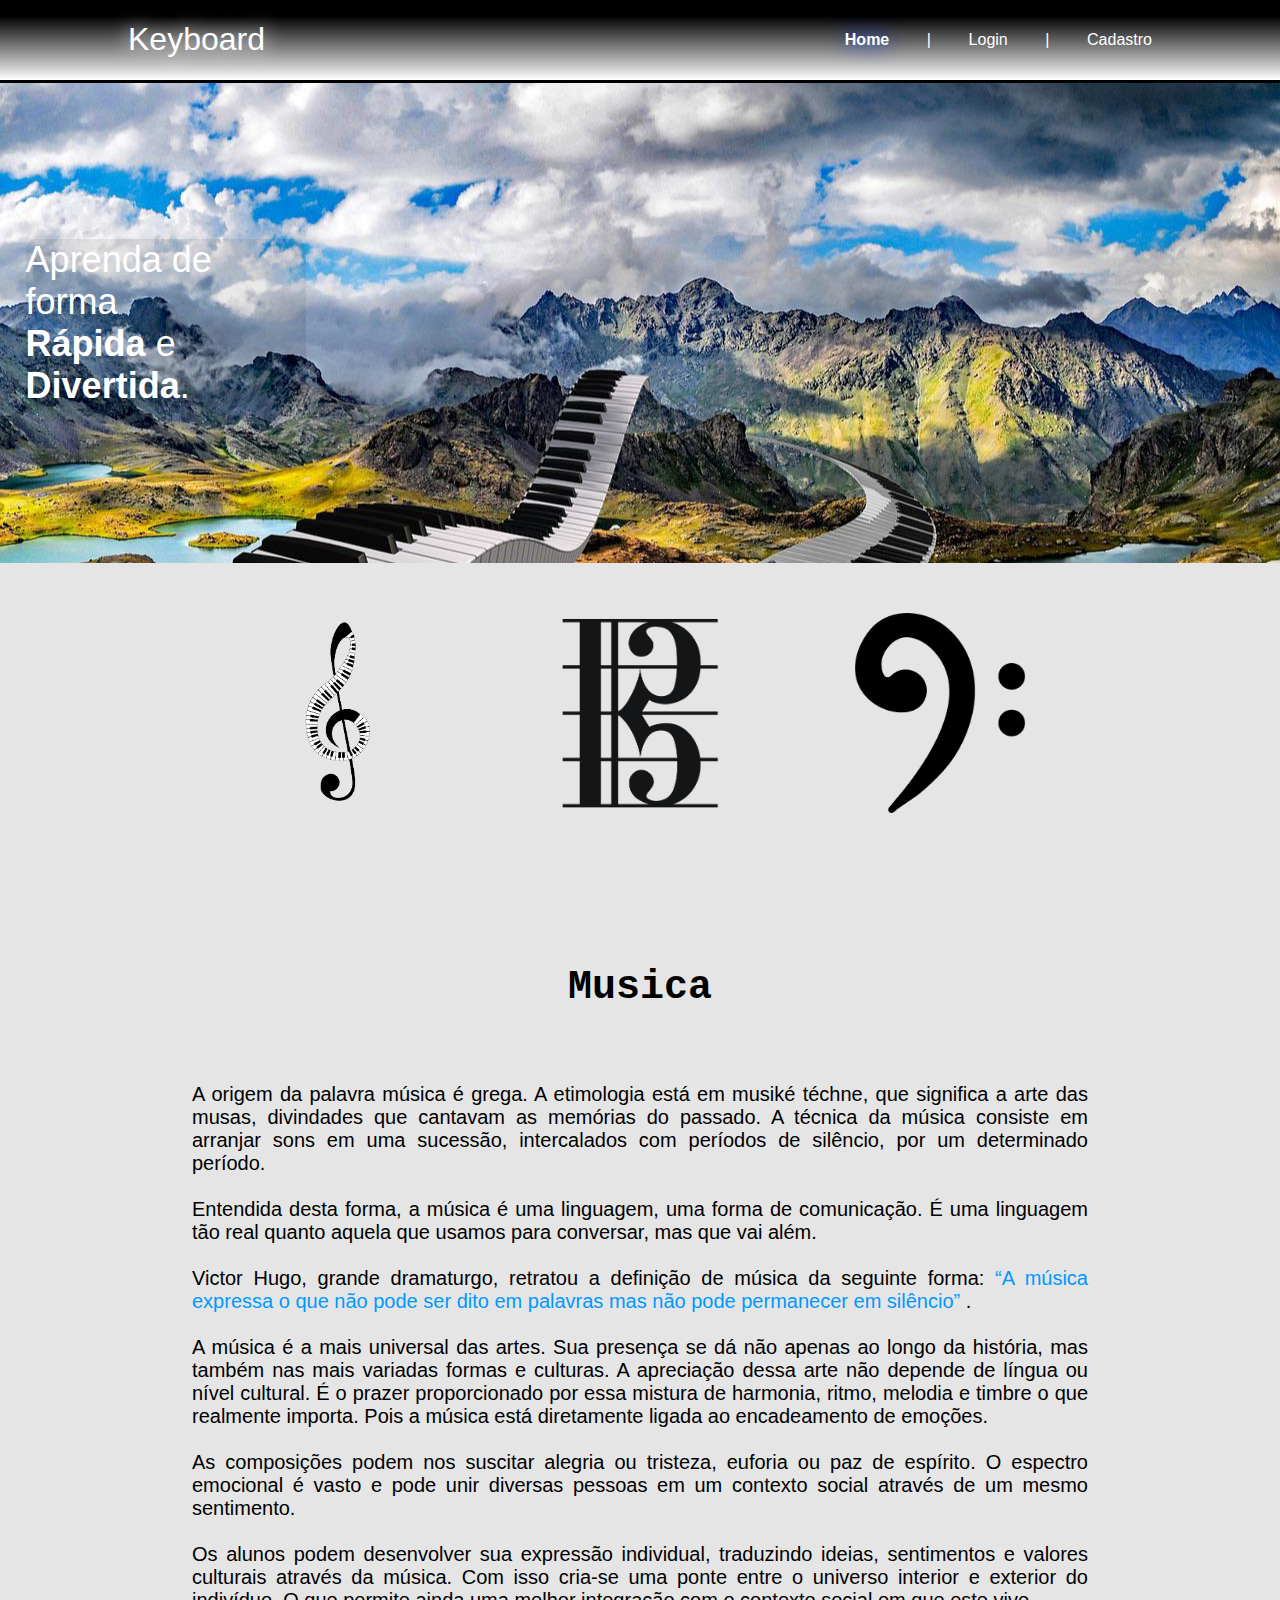
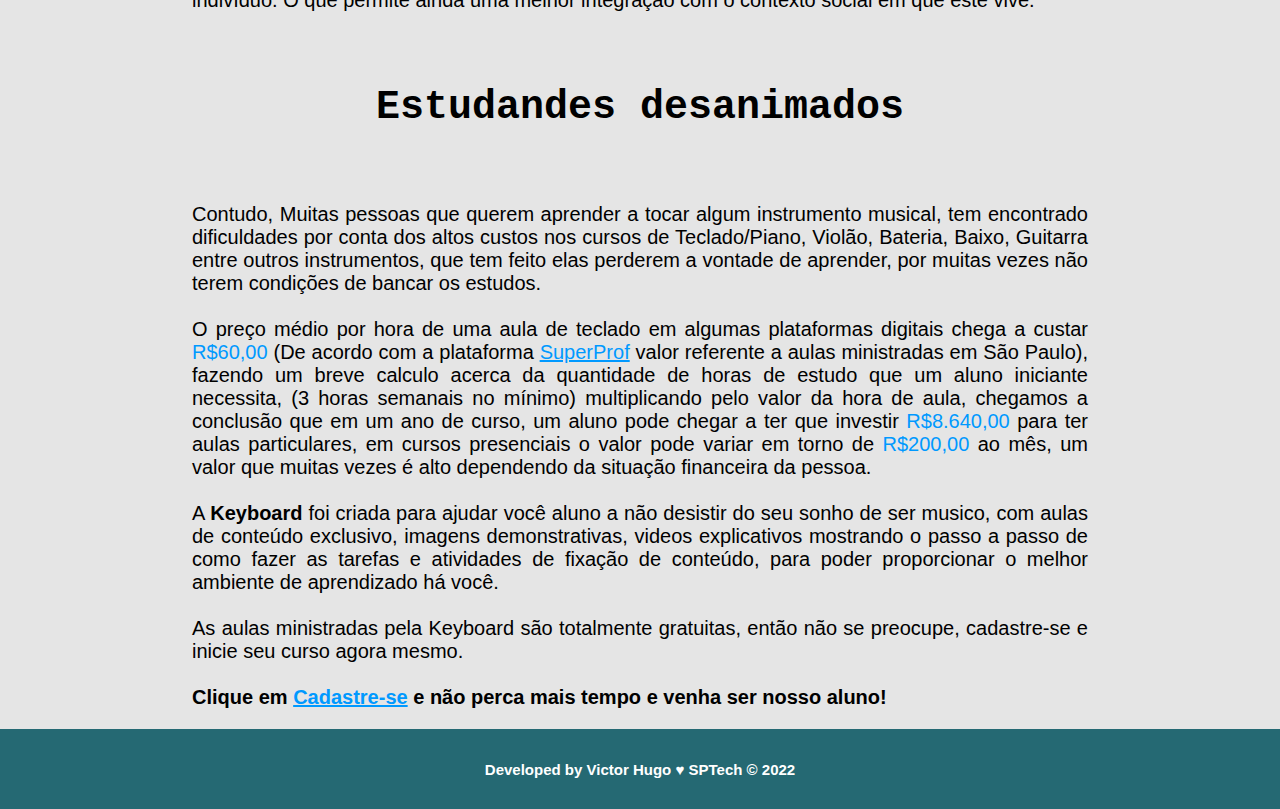
<file: site/public/index.html>
<!DOCTYPE html>
<html lang="pt-br">

<head>
    <meta charset="UTF-8">
    <meta http-equiv="X-UA-Compatible" content="IE=edge">
    <meta name="viewport" content="width=device-width, initial-scale=1.0">
    <link rel="icon" href="imgs\icone-teclado.png">
    <title>Keyboard | Home</title>

    <script src="./js/funcoes.js"></script>


    <link rel="stylesheet" href="./css/style.css">
    <link rel="preconnect" href="https://fonts.gstatic.com">

</head>

<body>
    <div class="header">
        <div class="container">
            <h1 class="titulo">Keyboard</h1>
            <ul class="navbar">
                <li class="agora">Home</li>
                <li>
                    |
                </li>
                <li>
                    <a href="Login.html">Login</a>
                </li>
                <li>
                    |
                </li>
                <li>
                    <a href="Cadastro.html">Cadastro</a>
                </li>
            </ul>
        </div>
    </div>

    <div class="banner">
        <div class="container1">
            <p>
                Aprenda de forma <br><span>Rápida</span> e <span>Divertida</span>.
            </p>
        </div>
    </div>

    <div class="social">
        <div class="container">
            <div class="boxes">
                <div class="box">
                    <img src="imgs\clave-de-sol.png" alt="Clave de Sol">
                </div>

                <div class="box">
                    <img src="imgs\clave-de-dó.png" alt="Clave de Dó">

                </div>

                <div class="box">
                    <img src="imgs\clave-de-fá.png" alt="Clave de Fá">
                </div>
            </div>
        </div>
        <div class="descricao">
            <h4>Musica</h4>
            <p>
                A origem da palavra música é grega. A etimologia está em musiké téchne, que significa a arte das musas,
                divindades que cantavam as memórias do passado. A técnica da música consiste em arranjar sons em uma
                sucessão, intercalados com períodos de silêncio, por um determinado período.
                <br><br>
                Entendida desta forma, a música é uma linguagem, uma forma de comunicação. É uma linguagem tão real
                quanto aquela que usamos para conversar, mas que vai além.
                <br><br>
                Victor Hugo, grande dramaturgo, retratou a definição de música da seguinte forma: <span> “A música
                    expressa o que não pode ser dito em palavras mas não pode permanecer em silêncio” </span>.

                <br><br>
                A música é a mais universal das artes. Sua presença se dá não apenas ao longo da história, mas também
                nas mais variadas formas e culturas. A apreciação dessa arte não depende de língua ou nível cultural. É
                o prazer
                proporcionado por essa mistura de harmonia, ritmo, melodia e timbre o que realmente importa. Pois a
                música está diretamente ligada ao encadeamento de emoções.
                <br><br>
                As composições podem nos suscitar alegria ou tristeza, euforia ou paz de espírito. O espectro emocional
                é vasto e pode unir diversas pessoas em um contexto social através de um mesmo sentimento.
                <br><br>
                Os alunos podem desenvolver sua
                expressão individual, traduzindo ideias, sentimentos e valores culturais através da música. Com isso
                cria-se uma ponte entre o universo interior e exterior do indivíduo. O que permite ainda uma melhor
                integração com o contexto social em que este vive.
            </p>
            <h4>Estudandes desanimados</h4>
            <p>
                Contudo, Muitas pessoas que querem aprender a tocar algum instrumento musical, tem encontrado
                dificuldades por conta dos altos custos nos cursos de Teclado/Piano, Violão, Bateria, Baixo, Guitarra
                entre outros instrumentos, que tem feito elas perderem a vontade de aprender, por muitas vezes não terem
                condições de bancar os estudos.
                <br><br>
                O preço médio por hora de uma aula de teclado em algumas plataformas digitais chega a custar
                <span>R$60,00</span> (De acordo com a plataforma <a
                    href="https://www.superprof.com.br/blog/quanto-cobrar-como-profe-pianista/">SuperProf</a> valor
                referente a aulas ministradas em São Paulo), fazendo um breve calculo acerca da quantidade de horas de
                estudo que um aluno iniciante necessita, (3 horas semanais no mínimo) multiplicando pelo valor da hora
                de aula, chegamos a conclusão que em um ano de curso, um aluno pode chegar a ter que investir
                <span>R$8.640,00</span> para ter aulas particulares, em cursos presenciais o valor pode variar em torno
                de <span>R$200,00</span> ao mês, um valor que muitas vezes é alto dependendo da situação financeira da
                pessoa.
                <br><br>
                A <b>Keyboard</b> foi criada para ajudar você aluno a não desistir do seu sonho de ser musico, com aulas de conteúdo exclusivo, imagens demonstrativas, videos explicativos mostrando o passo a passo de como fazer as tarefas e atividades de fixação de conteúdo, para poder proporcionar o melhor ambiente de aprendizado há você.
                <br><br>
                As aulas ministradas pela Keyboard são totalmente gratuitas, então não se preocupe, cadastre-se e inicie seu curso agora mesmo.
                <br><br>
                <b>Clique em  <a href="Cadastro.html">Cadastre-se</a> e não perca mais tempo e venha ser nosso aluno!</b>
            </p>
        </div>


    </div>

    <div class="footer">
        <div class="container">
            <h4>Developed by Victor Hugo &hearts; SPTech &copy; 2022</h4>
        </div>
    </div>

</body>

</html>
</file>
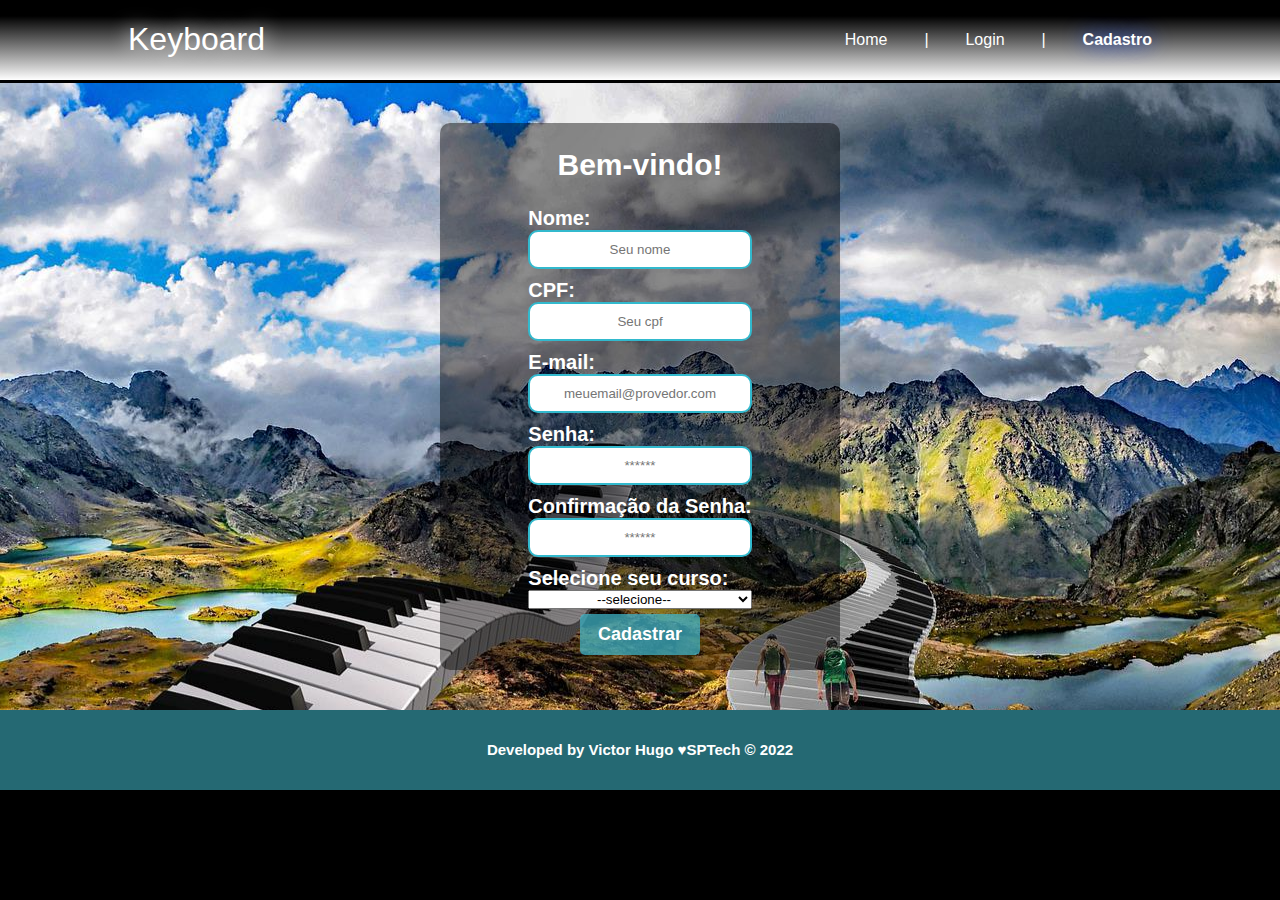
<file: site/public/Cadastro.html>
<!DOCTYPE html>
<html lang="pt-br">

<head>
    <meta charset="UTF-8">
    <meta http-equiv="X-UA-Compatible" content="IE=edge">
    <meta name="viewport" content="width=device-width, initial-scale=1.0">
    <link rel="icon" href="imgs/icone-teclado.png">
    <title> Keyboard | Cadastro</title>


    <script src="./js/funcoes.js"></script>


    
    <link rel="stylesheet" href="./css/style.css">
    <link rel="preconnect" href="https://fonts.gstatic.com">
    <link
        href="https://fonts.googleapis.com/css2?family=Exo+2:ital,wght@0,100;0,200;0,300;0,400;0,500;0,600;0,700;0,800;0,900;1,100;1,200;1,300;1,400;1,500;1,600;1,700;1,800;1,900&display=swap"
        rel="stylesheet">
</head>

<body>

    <!--header inicio-->
    <div class="header">
        <div class="container">
            <h1 class="titulo">Keyboard</h1>
            <ul class="navbar">
                <li>
                    <a href="index.html">  Home
                    </a>
                </li>
                <li>|</li>
                <li>
                    <a href="login.html">Login</a>
                </li>
                <li>|</li>
                <li class="agora">
                    <a href="Cadastro.html">Cadastro</a>
                </li>
            </ul>
        </div>
    </div>
        <!--header fim
            links para dowload
            https://www.youtube.com/watch?v=LSwXh1Y5thY
            https://www.youtube.com/watch?v=DGjKDQc8LMM
        https://www.youtube.com/watch?v=7z_1UBJ82EY
    https://www.youtube.com/watch?v=GqJ7iNf9Xz0
    https://www.youtube.com/watch?v=uzv0V3qIUUA
    https://www.youtube.com/watch?v=1QPRzjaq584
    https://www.youtube.com/watch?v=074hI2WyYL0
    https://www.w3schools.com/tags/tryit.asp?filename=tryhtml_iframe
    -->
    <div class="banner ">
        <div class="alerta_erro">
            <div class="card_erro" id="cardErro">
                <span id="mensagem_erro"></span>
            </div>
        </div>
        <div class="container tamanho-conteudo">
            <div class="card medio">
                <h2>Bem-vindo!</h2>
                <div class="formulario">

                    <!--
                         Para inserir mais um campo, copie uma das inputs abaixo.
                         Assim que inserir vá para o script abaixo.
                     -->

                    <span class="tipo_campo">Nome:</span>
                    <input id="nome_input" type="text" placeholder="Seu nome">

                    <span class="tipo_campo">CPF:</span>
                    <input id="cpf_input" type="text" placeholder="Seu cpf">

                    <span class="tipo_campo">E-mail:</span>
                    <input id="email_input" type="text" placeholder="meuemail@provedor.com">

                    <span class="tipo_campo">Senha:</span>
                    <input id="senha_input" type="password" placeholder="******">

                    <span class="tipo_campo" >Confirmação da Senha:</span>
                    <input id="confirmacao_senha_input" type="password" placeholder="******">

                    <span class="tipo_campo">Selecione seu curso:</span>
                    <select id="curso_input"  >
                        <option value="0">--selecione--</option>
                        <option value="1">Teclado </option>
                    </select>
                    
                    <button class="btn" onclick="cadastrar()">Cadastrar</button>

                </div>
                <div id="div_aguardar" class="loading-div">
                    <img src="./imgs/aguarde-blue.gif" id="loading-gif">
                </div>

                <div id="div_erros_login">

                </div>
            </div>
        </div>
    </div>

    <div class="footer">
        <div class="container">
            <h4>Developed by Victor Hugo &hearts;SPTech &copy; 2022</h4>
        </div>
    </div>
</body>
</html>
<script>
    function cadastrar() {
        aguardar();

        //Recupere o valor da nova input pelo nome do id
        // Agora vá para o método fetch logo abaixo
        var nomeVar = nome_input.value;
        var cpfVar = cpf_input.value;
        var emailVar = email_input.value;
        var senhaVar = senha_input.value;
        var cursoVar = curso_input.value;
        var confirmacaoSenhaVar = confirmacao_senha_input.value;

        if (nomeVar == "" || emailVar == "" || senhaVar == "" || confirmacaoSenhaVar == "" || cpfVar == "" || cursoVar == "0") {
            cardErro.style.display = "block"
            mensagem_erro.innerHTML = "Todos os campos devem estar preenchidos";

            finalizarAguardar();
            return false;
        }
        else {
            setInterval(sumirMensagem, 5000)
        }

        // Enviando o valor da nova input
        fetch("/usuarios/cadastrar", {
            method: "POST",
            headers: {
                "Content-Type": "application/json"
            },
            body: JSON.stringify({
                // crie um atributo que recebe o valor recuperado aqui
                // Agora vá para o arquivo routes/usuario.js
                nomeServer: nomeVar,
                cpfServer: cpfVar,
                cursoServer: cursoVar,
                emailServer: emailVar,
                senhaServer: senhaVar
            })
        }).then(function (resposta) {

            console.log("resposta: ", resposta);

            if (resposta.ok) {
                cardErro.style.display = "block";

                mensagem_erro.innerHTML = "Cadastro realizado com sucesso!";

                setTimeout(() => {
                    window.location = "login.html";
                }, "2000")
                
                limparFormulario();
                finalizarAguardar();
            } else {
                throw ("Houve um erro ao tentar realizar o cadastro!");
            }
        }).catch(function (resposta) {
            console.log(`#ERRO: ${resposta}`);
            finalizarAguardar();
        });

        return false;
    }

    function sumirMensagem() {
        cardErro.style.display = "none"
    }

</script>
</file>
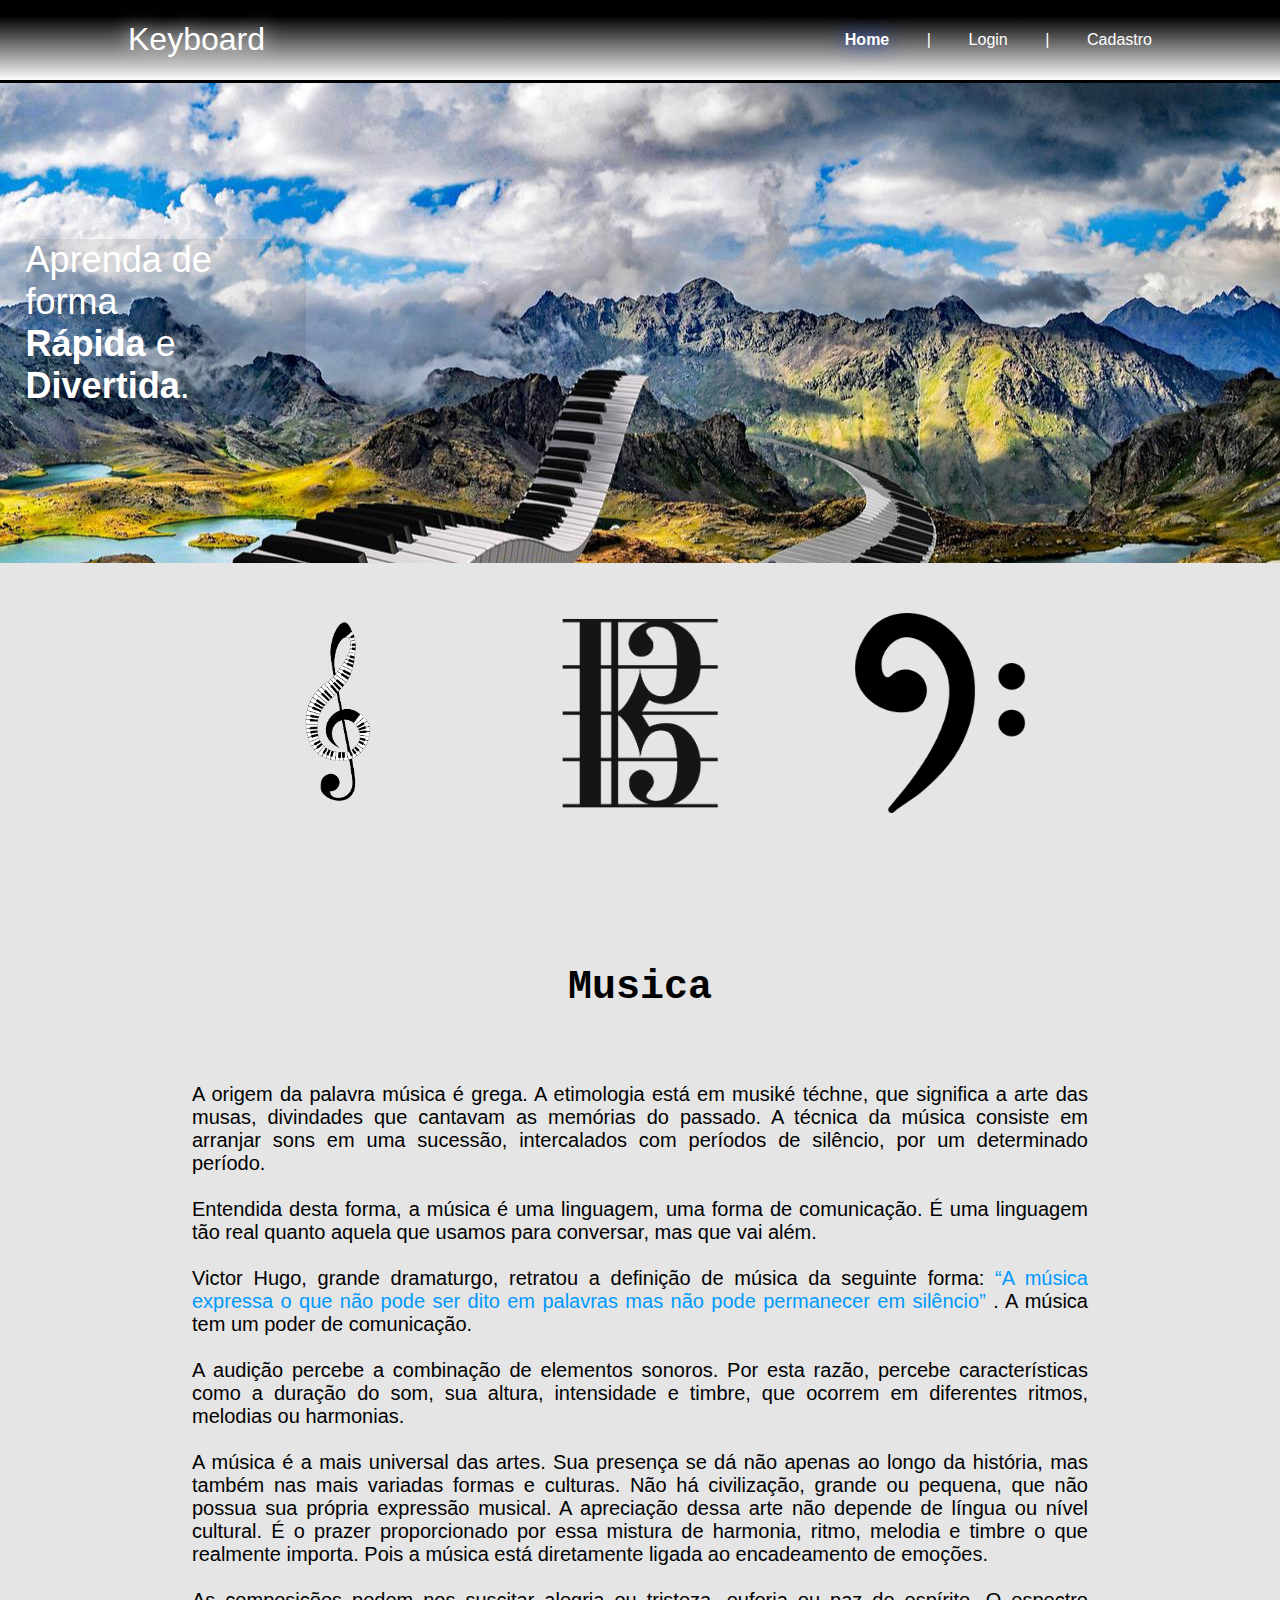
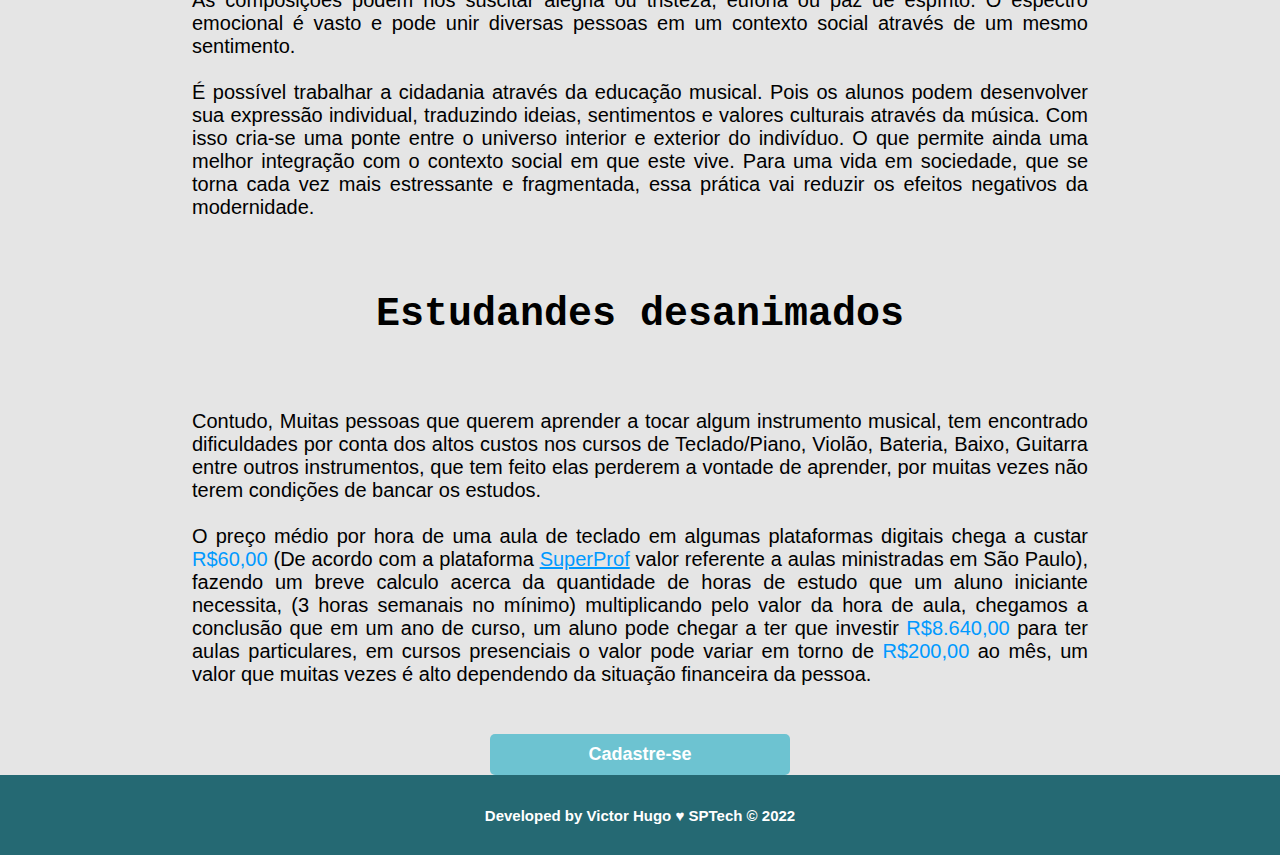
<file: site/public/Home.html>
<!DOCTYPE html>
<html lang="en">

<head>
    <meta charset="UTF-8">
    <meta http-equiv="X-UA-Compatible" content="IE=edge">
    <meta name="viewport" content="width=device-width, initial-scale=1.0">
    <link rel="icon"
        href="imgs\icone-teclado.png">
    <title>Keyboard | Home</title>

    <script src="./js/funcoes.js"></script>


    <link rel="stylesheet" href="./css/style.css">
    <link rel="preconnect" href="https://fonts.gstatic.com">

</head>

<body>
    <div class="header">
        <div class="container">
            <h1 class="titulo">Keyboard</h1>
            <ul class="navbar">
                <li class="agora">Home</li>
                <li>
                    |
                </li>
                <li>
                    <a href="Login.html">Login</a>
                </li>
                <li>
                    |
                </li>
                <li>
                    <a href="Cadastro.html">Cadastro</a>
                </li>
            </ul>
        </div>
    </div>

    <div class="banner">
        <div class="container1">
            <p>
                Aprenda de forma <br><span>Rápida</span> e <span>Divertida</span>.
            </p>
        </div>
    </div>

    <div class="social">
        <div class="container">
            <div class="boxes">
                <div class="box">
                    <img src="assets\clave-de-sol.png"
                        alt="Clave de Sol">
                </div>

                <div class="box">
                    <img src="assets\clave-de-dó.png"
                        alt="Clave de Dó">

                </div>

                <div class="box">
                    <img src="assets\clave-de-fá.png" alt="Clave de Fá">
                </div>
            </div>
        </div>
        <div class="descricao">
            <h4>Musica</h4>
            <p>
                A origem da palavra música é grega. A etimologia está em musiké téchne, que significa a arte das musas, divindades que cantavam as memórias do passado. A técnica da música consiste em arranjar sons em uma sucessão, intercalados com períodos de silêncio, por um determinado período.
                 <br><br>
                Entendida desta forma, a música é uma linguagem, uma forma de comunicação. É uma linguagem tão real quanto aquela que usamos para conversar, mas que vai além. 
                <br><br>
                Victor Hugo, grande dramaturgo, retratou a definição de música da seguinte forma: <span> “A música expressa o que não pode ser dito em palavras mas não pode permanecer em silêncio” </span>.
                A música tem um poder de comunicação. 
                <br><br>                
                A audição percebe a combinação de elementos sonoros. Por esta razão, percebe características como a duração do som, sua altura, intensidade e timbre, que ocorrem em diferentes ritmos, melodias ou harmonias.
                <br><br>
                A música é a mais universal das artes. Sua presença se dá não apenas ao longo da história, mas também nas mais variadas formas e culturas. Não há civilização, grande ou pequena, que não possua sua própria expressão musical. A apreciação dessa arte não depende de língua ou nível cultural. É o prazer proporcionado por essa mistura de harmonia, ritmo, melodia e timbre o que realmente importa. Pois a música está diretamente ligada ao encadeamento de emoções. 
                <br><br>
                As composições podem nos suscitar alegria ou tristeza, euforia ou paz de espírito. O espectro emocional é vasto e pode unir diversas pessoas em um contexto social através de um mesmo sentimento. 
                <br><br>
                É possível trabalhar a cidadania através da educação musical. Pois os alunos podem desenvolver sua expressão individual, traduzindo ideias, sentimentos e valores culturais através da música. Com isso cria-se uma ponte entre o universo interior e exterior do indivíduo. O que permite ainda uma melhor integração com o contexto social em que este vive. Para uma vida em sociedade, que se torna cada vez mais estressante e fragmentada, essa prática vai reduzir os efeitos negativos da modernidade. 
            </p>
            <h4>Estudandes desanimados</h4>
            <p>
                Contudo, Muitas pessoas que querem aprender a tocar algum instrumento musical, tem encontrado dificuldades por conta dos altos custos nos cursos de Teclado/Piano, Violão, Bateria, Baixo, Guitarra entre outros instrumentos, que tem feito elas perderem a vontade de aprender,  por muitas vezes não terem condições de bancar os estudos.
                <br><br>
                O preço médio por hora de uma aula de teclado em algumas plataformas digitais chega a custar <span>R$60,00</span> (De acordo com a plataforma <a href="https://www.superprof.com.br/blog/quanto-cobrar-como-profe-pianista/">SuperProf</a> valor referente a aulas ministradas em São Paulo), fazendo um breve calculo acerca da quantidade de horas de estudo  que um aluno iniciante necessita, (3 horas semanais no mínimo) multiplicando pelo valor da hora de aula, chegamos a conclusão que em um ano de curso, um aluno pode chegar a ter que investir <span>R$8.640,00</span> para ter aulas particulares, em cursos presenciais o valor pode variar em torno de <span>R$200,00</span> ao mês, um valor que muitas vezes é alto dependendo da situação financeira da pessoa.
                <br><br>
            </p>
           <button class="btn" style="width: 300px ;" onclick="ir()">Cadastre-se</button>
        </div>


    </div>

    <div class="footer">
        <div class="container">
            <h4>Developed by Victor Hugo &hearts; SPTech &copy; 2022</h4>
        </div>
    </div>

</body>

</html>
<script>
    function ir(){
        window.location = "Cadastro.html";
    }
</script>
</file>
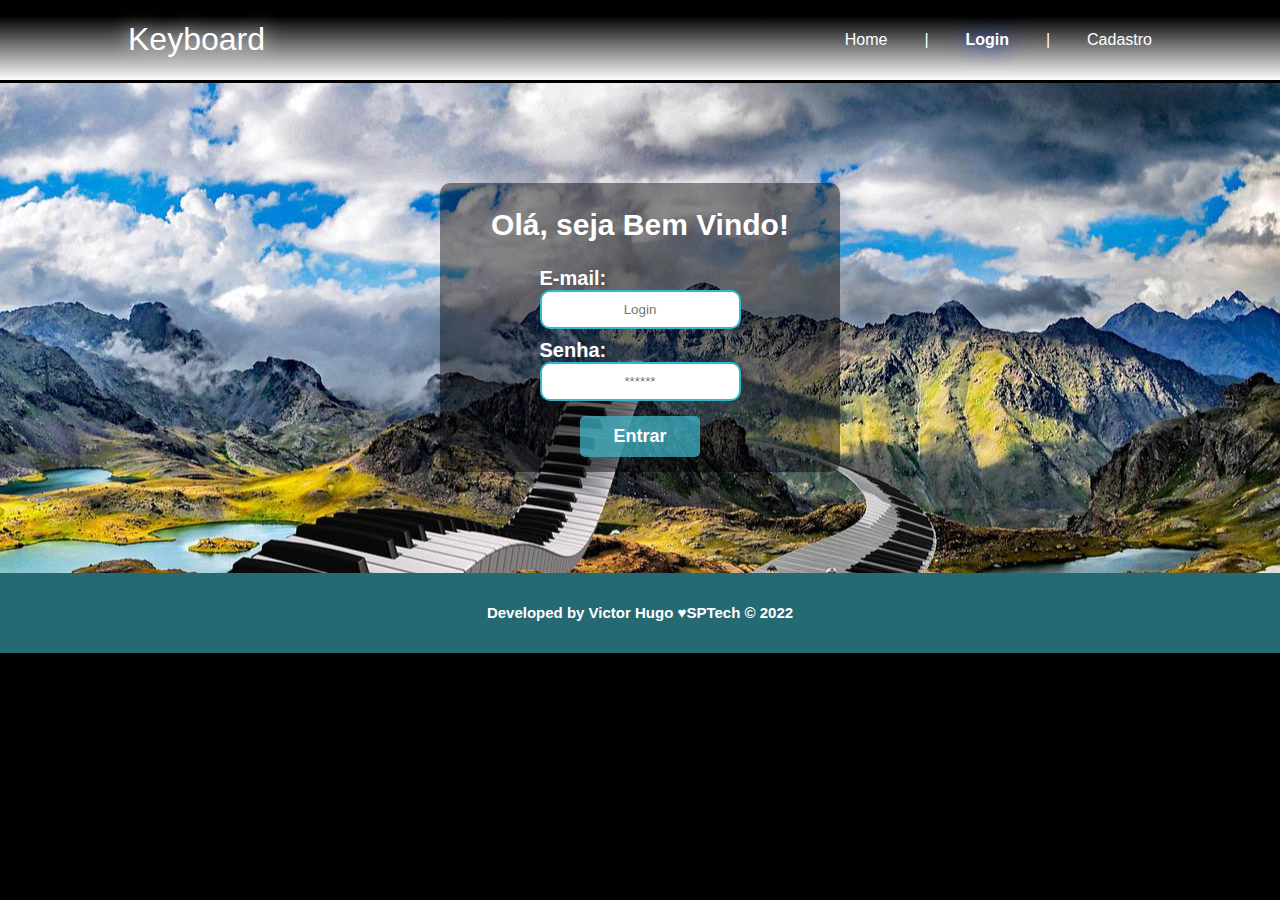
<file: site/public/Login.html>
<!DOCTYPE html>
<html lang="pt-br">

<head>
    <meta charset="UTF-8">
    <meta http-equiv="X-UA-Compatible" content="IE=edge">
    <meta name="viewport" content="width=device-width, initial-scale=1.0">

    <link rel="icon" href="imgs\icone-teclado.png">
    <title>Keyboard | Login</title>

    <script src="./js/funcoes.js"></script>

    <link rel="stylesheet" href="./css/style.css">
    <link rel="preconnect" href="https://fonts.gstatic.com">
    <link
        href="https://fonts.googleapis.com/css2?family=Exo+2:ital,wght@0,100;0,200;0,300;0,400;0,500;0,600;0,700;0,800;0,900;1,100;1,200;1,300;1,400;1,500;1,600;1,700;1,800;1,900&display=swap"
        rel="stylesheet">
</head>

<body>

    <!--Header-->

    <div class="header">
        <div class="container">
            <h1 class="titulo">Keyboard</h1>
            <ul class="navbar">
                <li>
                    <a href="index.html">Home</a>
                </li>
                <li>|</li>
                <li class="agora">
                    <a href="Login.html">Login</a>
                </li>
                <li>|</li>
                <li>
                    <a href="Cadastro.html">Cadastro</a>
                </li>
            </ul>
        </div>
    </div>


    <div class="banner">
        <div class="alerta_erro">
            <div class="card_erro" id="cardErro" style="margin-right: 61px; margin-top: 52px;">
                <span id="mensagem_erro"></span>
            </div>
        </div>
        <div class="container">
            <div class="card">
                <h2>Olá, seja Bem Vindo!</h2>
                <div class="formulario">

                    <span class="tipo_campo">E-mail:</span>
                    <input id="email_input" type="text" placeholder="Login">

                    <span class="tipo_campo">Senha:</span>
                    <input id="senha_input" type="password" placeholder="******">

                    <button class="btn" onclick="entrar()">Entrar</button>

                </div>

                <div id="div_aguardar" class="loading-div">
                    <img src="./imgs/aguarde-blue.gif">
                </div>

                <div id="div_erros_login"></div>
            </div>
        </div>
    </div>
    <div class="footer">
        <div class="container">
            <h4>Developed by Victor Hugo &hearts;SPTech &copy; 2022</h4>
        </div>
    </div>
</body>
</html>
<script>


    function entrar() {
        aguardar();

        var emailVar = email_input.value;
        var senhaVar = senha_input.value;

        if (emailVar == "" || senhaVar == "") {
            cardErro.style.display = "block"
            mensagem_erro.innerHTML = "Todos os Campos devem estar preenchidos";
            finalizarAguardar();
            return false;
        }
        else {
            setInterval(sumirMensagem, 5000)
        }

        console.log("FORM LOGIN: ", emailVar);
        console.log("FORM SENHA: ", senhaVar);

        fetch("/usuarios/autenticar", {
            method: "POST",
            headers: {
                "Content-Type": "application/json"
            },
            body: JSON.stringify({
                emailServer: emailVar,
                senhaServer: senhaVar
            })
        }).then(function (resposta) {
            console.log("ESTOU NO THEN DO entrar()!")
            console.log(resposta);
            if (resposta.ok) {
               

                resposta.json().then(json => {
                    console.log(json.idAluno);
                    console.log(JSON.stringify(json));

                    sessionStorage.EMAIL_USUARIO = json.email;
                    sessionStorage.NOME_USUARIO = json.nome;
                    sessionStorage.ID_USUARIO = json.idAluno;

                    setTimeout(function () {
                        window.location = "sala.html";
                    }, 1000); // apenas para exibir o loading

                });

            } else {

                console.log("Houve um erro ao tentar realizar o login!");

                resposta.text().then(texto => {
                    console.error(texto);
                    finalizarAguardar(texto);
                });
            }

        }).catch(function (erro) {
            console.log(erro);
        })

        return false;
    }

    function sumirMensagem() {
        cardErro.style.display = "none"
    }

</script>
</file>
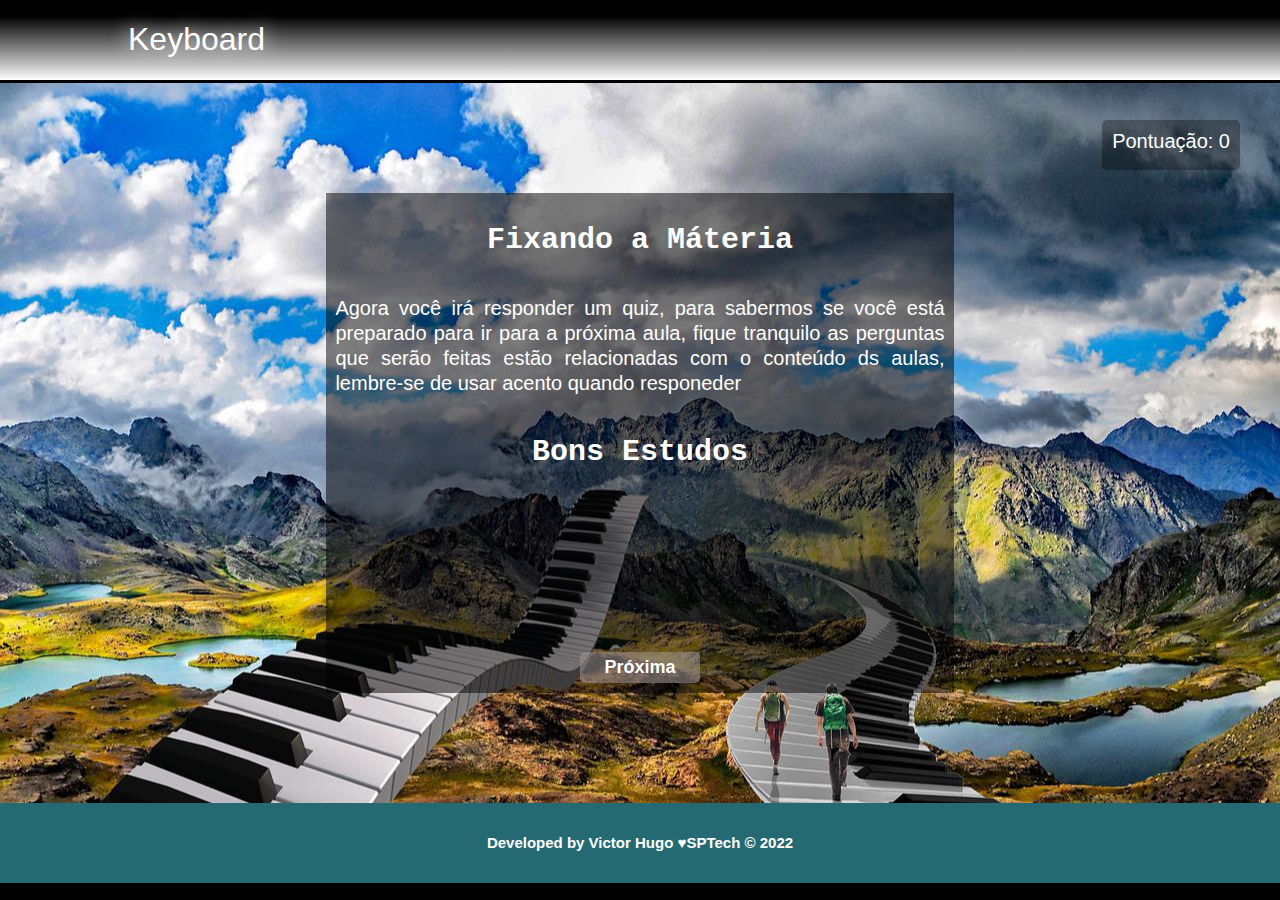
<file: site/public/quiz.html>
<!DOCTYPE html>
<html lang="pt-br">

<head>
    <meta charset="UTF-8">
    <meta http-equiv="X-UA-Compatible" content="IE=edge">
    <meta name="viewport" content="width=device-width, initial-scale=1.0">

    <link rel="icon" href="imgs/icone-teclado.png">
    <title> Keyboard | Classroom</title>

    <link rel="stylesheet" href="css/jogo.css">

    <script src="js/function.js"></script>

    <script src="./js/funcoes.js"></script>

</head>

<body>
    <div class="header">
        <div class="container">
            <h1 class="titulo">Keyboard</h1>
        </div>
    </div>
    <div class="banner">
        <div id="quiz" class="quiz">
            <h3> Fixando a Máteria</h3>
            <p>Agora você irá responder um quiz, para sabermos se você está preparado para ir para a próxima aula, fique
                tranquilo as perguntas que serão feitas estão relacionadas com o conteúdo ds aulas, lembre-se de usar
                acento quando responeder
            </p>
            <h3>Bons Estudos</h3>
        </div>
        <div class="botao1" id="botao">
            <button onclick="avancar(1)" class="btn2">Próxima</button>
        </div>
        <div id="quiz1" class="quiz" style="display: none;">
            <div class="container1">
                <div id="perguntas">
                    <span id="msg1"></span>
                </div>
                <input type="text" id="ipt_resp" style="height: 30px;">

            </div>
        </div>
        <div class="botao1" id="botao1" style="display: none; justify-content: space-between;">

            <button onclick="verificar()" class="btn2">Validar resposta</button>
            <button onclick="salvar()" class="btn2" id="save" style="display: none; justify-content: center;">Salvar
                pontuação</button>
            <button onclick="refazer1()" class="btn2" id="refazer" style="display: none; justify-content: center;">Refazer Quiz</button>
        </div>
        <div class="teste">
            <div id="pontos" class="pontos">
                <span id="msg">span>
            </div>
        </div>
    </div>
    <div class="footer">
        <div class="container">
            <h4>Developed by Victor Hugo &hearts;SPTech &copy; 2022</h4>
        </div>
    </div>
</body>

</html>
<script>
    msg.innerHTML = `Pontuação: ${totalVar}`;

    var pergunta = ['Qual é a regra de formação de escalas maiores?', 'Quantas notas tem em uma escala maior?',
        'Quantas notas tem em uma escala cromática?', 'Na escala de Dó maior quem é o IVº grau?',
        'Quem é a nota que da nome a escala?', 'Qual nota tem função de dominante em uma escala maior?',
        'Como é chamado o grupo de notas que compõem um acorde?', 'Na escala de Sol maior quem é o Vº?',
        '(C- C#- D- D# -E- F- F#- G- G#- A- A#- B#) essa escala pertence a qual determinação? Maior ou Cromática?',
        'A escala cromática é formada apenas por semitons?', 'Quantos semitons tem em uma escala maior?',
        'Podemos criar campos harmônicos a partir de escalas cromáticas?',
        'Qual cifra representa o Iº da escala de Dó maior?', 'Qual cifra representa o IVº da escala de Dó maior',
        'Oque diferencia uma escala da outra?'
    ];

    function avancar(avanco) {
        if (avanco == 1) {
            quiz.style.display = 'none';
            botao.style.display = 'none';
            quiz1.style.display = 'flex';
            botao1.style.display = 'flex';
            msg1.innerHTML = `${pergunta[0]}`;

        }
    }

    function verificar() {
        var resposta = ipt_resp.value.toUpperCase();
        if (resposta != '') {
            console.log(resposta)
            if (msg1.innerHTML == `${pergunta[0]}`) {
                if (resposta == 'T-T-ST-T-T-T-ST') {
                    ipt_resp.value = '';
                    totalVar += 100;
                    msg1.innerHTML = `${pergunta[1]}`;
                } else {
                    alert("Desculpe resposta incorreta")
                    ipt_resp.value = '';
                    totalVar -= 50;
                    msg1.innerHTML = `${pergunta[1]}`;
                }
            } else if (msg1.innerHTML == `${pergunta[1]}`) {
                if (resposta == '7') {
                    ipt_resp.value = '';
                    totalVar += 100;
                    msg1.innerHTML = `${pergunta[2]}`;
                } else {
                    alert("Desculpe resposta incorreta")
                    ipt_resp.value = '';
                    totalVar -= 50;
                    msg1.innerHTML = `${pergunta[2]}`;
                }
            } else if (msg1.innerHTML == `${pergunta[2]}`) {
                if (resposta == '12') {
                    ipt_resp.value = '';
                    totalVar += 100;
                    msg1.innerHTML = `${pergunta[3]}`;
                } else {
                    alert("Desculpe resposta incorreta")
                    ipt_resp.value = '';
                    totalVar -= 50;
                    msg1.innerHTML = `${pergunta[3]}`;
                }
            } else if (msg1.innerHTML == `${pergunta[3]}`) {
                if (resposta == 'FÁ MAIOR' || resposta == 'FÁ' || resposta == 'F') {
                    ipt_resp.value = '';
                    totalVar += 100;
                    msg1.innerHTML = `${pergunta[4]}`;
                } else {
                    alert("Desculpe resposta incorreta")
                    ipt_resp.value = '';
                    totalVar -= 50;
                    msg1.innerHTML = `${pergunta[4]}`;
                }
            } else if (msg1.innerHTML == `${pergunta[4]}`) {
                if (resposta == 'TÔNICA' || resposta == 'Iº') {
                    ipt_resp.value = '';
                    totalVar += 100;
                    msg1.innerHTML = `${pergunta[5]}`;
                } else {
                    alert("Desculpe resposta incorreta")
                    ipt_resp.value = '';
                    totalVar -= 50;
                    msg1.innerHTML = `${pergunta[5]}`;
                }
            } else if (msg1.innerHTML == `${pergunta[5]}`) {
                if (resposta == 'Vº') {
                    ipt_resp.value = '';
                    totalVar += 100;
                    msg1.innerHTML = `${pergunta[6]}`;
                } else {
                    alert("Desculpe resposta incorreta")
                    ipt_resp.value = '';
                    totalVar -= 50;
                    msg1.innerHTML = `${pergunta[6]}`;
                }
            } else if (msg1.innerHTML == `${pergunta[6]}`) {
                if (resposta == 'TRÍADE') {
                    ipt_resp.value = '';
                    totalVar += 100;
                    msg1.innerHTML = `${pergunta[7]}`;
                } else {
                    alert("Desculpe resposta incorreta")
                    ipt_resp.value = '';
                    totalVar -= 50;
                    msg1.innerHTML = `${pergunta[7]}`;
                }
            } else if (msg1.innerHTML == `${pergunta[7]}`) {
                if (resposta == 'RÉ  MAIOR' || resposta == 'D' || resposta == 'RÉ') {
                    ipt_resp.value = '';
                    totalVar += 100;
                    msg1.innerHTML = `${pergunta[8]}`;
                } else {
                    alert("Desculpe resposta incorreta")
                    ipt_resp.value = '';
                    totalVar -= 50;
                    msg1.innerHTML = `${pergunta[8]}`;
                }
            } else if (msg1.innerHTML == `${pergunta[8]}`) {
                if (resposta == 'CROMÁTICA') {
                    ipt_resp.value = '';
                    totalVar += 100;
                    msg1.innerHTML = `${pergunta[9]}`;
                } else {
                    alert("Desculpe resposta incorreta")
                    ipt_resp.value = '';
                    totalVar -= 50;
                    msg1.innerHTML = `${pergunta[9]}`;
                }
            } else if (msg1.innerHTML == `${pergunta[9]}`) {
                if (resposta == 'SIM') {
                    ipt_resp.value = '';
                    totalVar += 100;
                    msg1.innerHTML = `${pergunta[10]}`;
                } else {
                    alert("Desculpe resposta incorreta")
                    ipt_resp.value = '';
                    totalVar -= 50;
                    msg1.innerHTML = `${pergunta[10]}`;

                }
            } else if (msg1.innerHTML == `${pergunta[10]}`) {
                if (resposta == '2') {
                    ipt_resp.value = '';
                    totalVar += 100;
                    msg1.innerHTML = `${pergunta[11]}`;
                } else {
                    alert("Desculpe resposta incorreta")
                    ipt_resp.value = '';
                    totalVar -= 50;
                    msg1.innerHTML = `${pergunta[11]}`;
                }
            } else if (msg1.innerHTML == `${pergunta[11]}`) {
                if (resposta == 'NÃO') {
                    ipt_resp.value = '';
                    totalVar += 100;
                    msg1.innerHTML = `${pergunta[12]}`;
                } else {
                    alert("Desculpe resposta incorreta")
                    ipt_resp.value = '';
                    totalVar -= 50;
                    msg1.innerHTML = `${pergunta[12]}`;
                }
            } else if (msg1.innerHTML == `${pergunta[12]}`) {
                if (resposta == 'C') {
                    ipt_resp.value = '';
                    totalVar += 100;
                    msg1.innerHTML = `${pergunta[13]}`;
                } else {
                    alert("Desculpe resposta incorreta")
                    ipt_resp.value = '';
                    totalVar -= 50;
                    msg1.innerHTML = `${pergunta[13]}`;
                }
            } else if (msg1.innerHTML == `${pergunta[13]}`) {
                if (resposta == 'F') {
                    ipt_resp.value = '';
                    totalVar += 100;
                    msg1.innerHTML = `${pergunta[14]}`;
                } else {
                    alert("Desculpe resposta incorreta")
                    ipt_resp.value = '';
                    totalVar -= 50;
                    msg1.innerHTML = `${pergunta[14]}`;
                }
            } else if (msg1.innerHTML == `${pergunta[14]}`) {
                if (resposta == 'A DISPOSIÇÃO DE SEUS INTERVALOS') {
                    ipt_resp.value = '';
                    totalVar += 100;
                    if (totalVar >= 700) {
                        alert(
                            "Parabéns, Você finalizou por completo a primeira aula, clique no botão salvar para ir para próxima aula"
                        )
                        save.style.display = 'flex';
                    } 
                    else {
                        alert(
                            "Você não Alcançou a pontuação necessária para ir para próxima aula, clique em refazer quiz para tentar novamente"
                        )
                        refazer.style.display = 'flex';
                    }
                }
                else {                    
                    alert("Desculpe resposta incorreta")
                    totalVar -= 50;
                    alert(
                            "Você não Alcançou a pontuação necessária para ir para próxima aula, clique em refazer quiz para tentar novamente"
                        )
                        refazer.style.display = 'flex';
                }
            
            } 
                


        }
        else{
            alert("Insira alguma resposta")
        }
        msg.innerHTML = `Pontuação: ${totalVar}`
    }

    function salvar() {
        if (totalVar >= 700) {
            console.log(sessionStorage)
            var idUsuario = sessionStorage.ID_USUARIO
            console.log(idUsuario)
            var idAula = sessionStorage.ID_AULA
            fetch("/usuarios/salvar", {
                method: "POST",
                headers: {
                    "Content-Type": "application/json"
                },
                body: JSON.stringify({
                    // crie um atributo que recebe o valor recuperado aqui
                    // Agora vá para o arquivo routes/usuario.js
                    totalServer: totalVar,
                    idAlunoServer: idUsuario,
                    idAulaServer: idAula
                })
            }).then(function (resposta) {

                console.log("resposta: ", resposta);

                if (resposta.ok) {

                    setTimeout(() => {
                        window.location = "sala.html";
                    }, "2000")
                }
            }).catch(function (resposta) {
                console.log(`#ERRO: ${resposta}`);
                // finalizarAguardar();
            });
        } else {
            alert("Você não alcançou a Pontuação mínima para passar para a proxíma aula ")
            refazer.style.display = 'block';
        }
    }

    function refazer1() {
        window.location.reload()
    }
</script>
</file>
<file: site/public/css/style.css>
body {
  margin: 0;
  padding: 0;
  font-family: 'Barlow', "Segoe UI", Tahoma, Geneva, Verdana, sans-serif;
  background-color: black;
}

.container {
  width: 80%;
  margin: auto;
  display: flex;
}

.header {
  border-bottom: 3px solid;
  background-image: linear-gradient(black 20%,white);
}

.header .container {
  justify-content: space-between;
}

.header a {
  text-decoration: none;
  color: #ffffff;
}

.agora {
  text-shadow: 0 0 20px rgb(0, 68, 255);
  font-weight: 800;
}

.navbar {
  width: 30%;
  display: flex;
  align-items: center;
  justify-content: space-between;
  
  list-style: none;
  color: #ffffff;
}

.navbar li:hover{
  cursor: pointer;
  font-weight: bold;    
  text-shadow: 0 0 20px white;  
  text-shadow: 0 0 20px white;  
  text-shadow: 0 0 20px white;  
  text-shadow: 0 0 20px white;  
}

.titulo {
  color: #ffffff;
  width: fit-content;
  font-weight: 500;
  text-shadow: 0 0 20px rgb(255, 255, 255);
}

.banner {
  height: fit-content;
  padding: 40px 0;
  color: white;
  background-image: url("../imgs/fundo-teclado.jpg");
  background-size: cover;
  background-position-y:center ;
}

#curso_input{
text-align: center;
}

.banner .container {
  height: 410px;
  font-size: 36px;
  justify-content: center;
  align-items: center;
}

.container1 {
  display: flex;
  height: 400px;
  font-size: 36px;
  justify-content:flex-start;
  align-items: center;
  margin-left: 2%;
}

.container1 p{
  background-color: rgba(0, 0, 0, 0.082);
  border-radius: 10px;
}

.banner .container1 span {
  font-weight: 800;
}

.tamanho-conteudo { 
  height: fit-content !important;
}

.banner p {
  width: 50%;
  margin: 0;
  padding: 0;
  width: 280px;
  font-size: 36px;
}

.banner .container span {
  font-weight: 800;
}

.social {
  background-color: #e5e5e5;
  display: flex;
}

.social .container{
  justify-content: center;
}

.box img {
  background-size: cover;
  width: 200 ;
  height: 200px;
}

.social .container .boxes {
  display: flex;
  margin-bottom: 1%;
}
.social{
  display: flex;
  flex-direction: column;
}

.social p {
  text-align: center;
}

.box {
  margin: 50px;
  width: 200px;
  display: flex;
  flex-direction: column;
  align-items: center;
}


.box {
  margin-top: 50px;
  margin-left: 50px;
  margin-bottom:50px;
  display: flex;
  flex-direction: column;
  align-items: center;
}

.descricao{
  margin-top: 3%;
  margin-left:15%;
 width: 70%;
 height: auto;
 display: flex;
 flex-direction: column;
}

.descricao h4{
  text-align: center;
  font-family: 'Courier New';
  font-size: 40px;
}

.descricao p{
  text-align: justify; 
  font-family:Arial;
  font-size: 20px;
}

.descricao a{
  color: rgb(0, 153, 255);
  
}
.descricao a:hover{
  cursor: pointer;  
  text-shadow: 0 0 20px white;
  color: rgba(255, 0, 0, 0.767);
}

.descricao span{
  color: rgb(0, 153, 255)
}
.descricao .btn {
  font-family: "Barlow", sans-serif;
  border: 0;
  border-radius: 5px;
  font-weight: 600;
  font-size: 18px;
  padding: 10px 15px;
  color: white;
  background-color: #40b7c9ba;
  width: 120px;
  align-self: center;
  margin-top: 5px;
}

.footer {
  background-color: #40b7c992;
  height: 80px;
  color: #fff;
  display: flex;
  font-size: 15px;
}

.footer .container {
  justify-content: center;
}

.banner .container .card {
  background-color: #00000071;
  height: fit-content;
  width: 400px;
  display: flex;
  flex-direction: column;
  color: rgb(255, 255, 255);
  align-items: center;
  border-radius: 10px;
 
}

.card {
  display: flex;
  justify-content: space-around;
}

.card h2 {
  font-size: 30px;
}

.card h4 {
  font-size: 16px;
}

.banner #div_erros_login {
  margin-top: 15px;
}

button {
  cursor: pointer;
}

/* FORMULARIO */

.alerta_erro{
  display: flex;
  justify-content: flex-end;
}

.card_erro {
  display: none;
  color: rgba(255, 255, 255, 0.815);
  width: 230px;
  position: fixed;
  padding: 10px;
  margin-right: 51px;
  background-color: rgba(0, 0, 0, 0.082);
  border-radius: 10px;
}

.card_erro #mensagem_erro{
  font-weight: 500;
  font-size: 20px;
}

.formulario .tipo_campo {
  font-size: 20px;
  font-weight: 600 !important;
}

.formulario {
  display: flex;
  flex-direction: column;
}

input {
  margin-bottom: 10px;
  border: 2px solid #32b9cd;
  padding: 10px;
  text-align: center;
  border-radius: 10px;
}

.btn {
  font-family: "Barlow", sans-serif;
  border: 0;
  border-radius: 5px;
  font-weight: 600;
  font-size: 18px;
  padding: 10px 15px;
  color: white;
  background-color: #40b7c9ba;
  width: 120px;
  align-self: center;
  margin-top: 5px;
}

.loading-div {
  width: 50px;
  margin: auto;
  display: none;
}

.loading-div img {
  height: 50px;
  width: 50px;
}
</file>
<file: site/public/css/jogo.css>
body {
    margin: 0;
    padding: 0;
    font-family: 'Barlow', "Segoe UI", Tahoma, Geneva, Verdana, sans-serif;
    background-color: black;
}

.container {
    width: 80%;
    margin: auto;
    display: flex;
}

.header {
    border-bottom: 3px solid;
    background-image: linear-gradient(black 20%, white);
}

.header .container {
    justify-content: space-between;
}

.header a {
    text-decoration: none;
    color: #ffffff;
}

.navbar {
    width: 33%;
    display: flex;
    align-items: center;
    justify-content: space-between;
    list-style: none;
}

.navbar1{
    width: 33%;
    display: flex;
    justify-content: end;
    list-style: none;
}
.titulo {
    color: #ffffff;
    width: fit-content;
    font-weight: 500;
    text-shadow: 0 0 20px rgb(255, 255, 255);
}

.banner {
    color: white;
    height: 80vh;
    background-image: url("../imgs/fundo-teclado.jpg");
    background-size: cover;
    background-position-y: center;
    display: flex;
    align-items: center;
    flex-direction: column;
    justify-content: center;
    
}


/* comeco sala */
.sala {
    display: flex;
    background-color: rgba(0, 0, 0, 0.507);
    width: 49%;
    height: 450px;
    flex-direction: column;
    justify-content: space-between;
    margin-top: 10px;
    
}



.sala h3 {
    color: white;
    text-align: center;
    font-family: 'Courier New';
    font-size: 30px;
}

.sala h4 {
    color: white;
    text-align: center;
    font-family: 'Courier New';
    font-size: 30px;

}

.sala p {
    color: white;
    font-family: Arial;
    font-size: 20px;
    justify-content: center;
    text-align: justify;
}
/* fim sala */

/* comeco aula 1 */
.aula1 {
    display: flex;
    background-color: rgba(0, 0, 0, 0.507);
    width: 49%;
    height: 490px;
    flex-direction: column;
    text-align: justify;    
    align-items: center;
    margin-top: 10px;
    
}

.aula1 h3 {
    color: white;
    text-align: center;
    font-family: 'Courier New';
    font-size: 30px;
}

.aula1 h4 {
    color: white;
    text-align: center;
    font-family: 'Courier New';
    font-size: 30px;

}

.aula1 p {
    color: white;
    font-family: Arial;
    font-size: 20px;
    line-height: 25px;
    margin: 9px;
}
/* fim aula 1 */
/* comeco quiz */
.quiz{
    display: flex;
    background-color: rgba(0, 0, 0, 0.507);
    width: 49%;
    height: 450px;
    align-items: center;
    flex-direction: column;
    margin-top: 10px;
}

.quiz h3 {
    color: white;
    text-align: center;
    font-family: 'Courier New';
    font-size: 30px;
}

.quiz h4 {
    color: white;
    text-align: center;
    font-family: 'Courier New';
    font-size: 30px;

}

.quiz p {
    color: white;
    font-family: Arial;
    font-size: 20px;
    text-align: justify;
    line-height: 25px;
    margin: 9px;
}
/* pontos */
.pontos{
    padding: 10px;
    display: flex;
    width: auto;  
    height: 30px;
    border-radius: 5px ;
    background-color: rgba(0, 0, 0, 0.315);    
}
.pontos #msg{
    font-size: 20px;
}
/* botoes sala */

.btn{
    font-family: "Barlow", sans-serif;
    border: 0;
    border-radius: 5px;
    font-weight: 600;
    font-size: 18px;
    padding: 10px 15px;
    color: white;
    background-color: #00000000;
    width: 120px;
    align-self: center;
    margin-top: 5px;

}
.btn:hover{
    margin-top: 5px;
    cursor: pointer;
    font-weight: bold;    
    text-shadow: 0 0 20px white;  
    text-shadow: 0 0 20px white;  
    text-shadow: 0 0 20px white;  
    text-shadow: 0 0 20px rgb(0, 0, 0);  
   background-color: rgba(255, 255, 255, 0.555);
}

.btn2{
    font-family: "Barlow", sans-serif;
    border: 0;
    border-radius: 5px;
    font-weight: 600;
    font-size: 18px;
    padding: 5px 15px;
    color: rgb(255, 255, 255);
    background-color: #00000000;
    width: 120px;
    align-self: center;
    justify-content: center;
    background-color: rgba(158, 149, 149, 0.555);
   
}

.btn2:hover{
    cursor: pointer;
    font-weight: bold;    
    text-shadow: 0 0 20px white;  
    text-shadow: 0 0 20px white;  
    text-shadow: 0 0 20px white;  
    text-shadow: 0 0 20px white;  
    background-color: rgba(0, 0, 0, 0.555);

}

.botoes{
    display: flex;
    background-color: rgba(0, 0, 0, 0.507);
    width: 49%;
    height: 200px;
    justify-content: space-between;
    margin-bottom: 10px;  
}
.botao{
    display: flex;
    background-color: rgba(0, 0, 0, 0.507);
    width: 49%;
    height: 200px;
    justify-content:center;
    margin-bottom: 10px;  
}

#perguntas{
width: 90%;
display: flex;
height: 50px;
margin-top: 10px;
font-family: Arial;
font-size: 20px;
justify-content: center;

}
.container1{
    width: 90%;
    justify-content: space-between;
    height: 50%;
    margin: auto;
    display:flex ;
    flex-direction: column;
    justify-content: center;
    background-color: rgba(0, 0, 0, 0.062);
   
}
#ipt_resp{
    margin-top: 17px;
    width: 98%;
    text-align: center;
    
}

#ranking{
    border-radius: 5px;
    right: 45px;
    padding: 15px;
    position: fixed;
    display: flex;
    flex-direction: column;
    font-family: Arial;
    font-size: 25px;
    background-color: rgba(0, 0, 0, 0.507);
    height: auto;
    width: 200px;
    list-style: none;
    justify-content: center;
}



.botao1{
    display: flex;
    background-color: rgba(0, 0, 0, 0.507);
    width: 49%;
    height: 50px;
    justify-content:center;
    margin-bottom: 10px;  
}

.teste{
    position: absolute;
    height: auto;
    top: 120px;
    right: 40px;
}

.notas{
    display: flex;
    width: 50%;
    height:50%;
    flex-direction: column;
}

.notas1{
    display: flex;
    width: 50%;
    height:50%;
    flex-direction: column;
}

.nota{
    display: flex;
    justify-content: center;
    height: 50%;
}
.nota:hover{
    cursor: pointer;
    font-weight: bold;    
    text-shadow: 0 0 20px white;  
    text-shadow: 0 0 20px white;  
    text-shadow: 0 0 20px white;  
    text-shadow: 0 0 20px rgb(0, 0, 0);  
   background-color: rgba(255, 255, 255, 0.555);
}

.teclado{
    height: 100%;
    width: 80%;
    display: flex;
    justify-content: space-between;
}

.footer {
    background-color: #40b7c992;
    height: 80px;
    color: #fff;
    display: flex;
    font-size: 15px;
    background-position-y: bottom;
}

.footer .container {
    justify-content: center;
}
</file>
